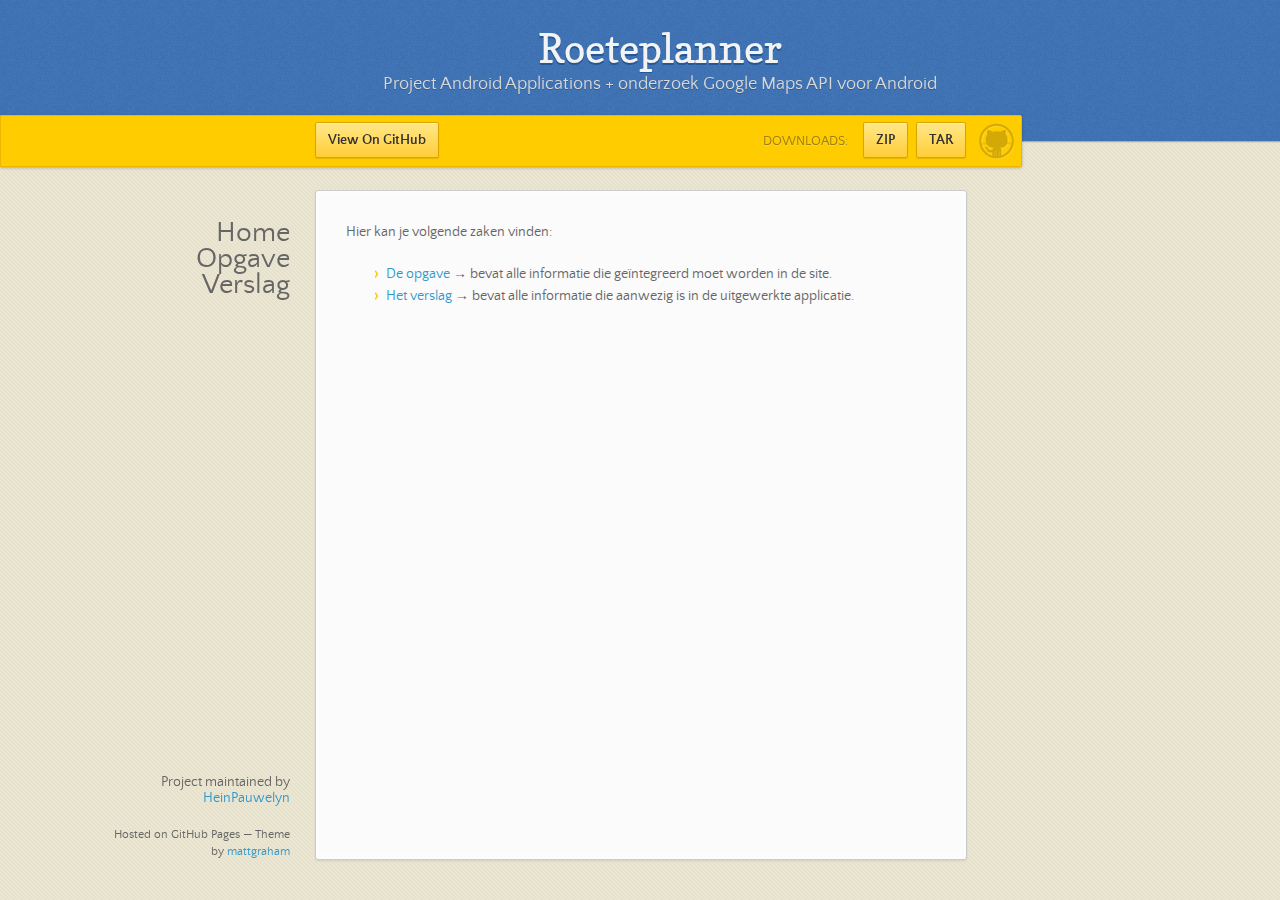
<file: index.html>
<!doctype html>
<html>
  <head>
    <meta charset="utf-8">
    <meta http-equiv="X-UA-Compatible" content="chrome=1">
    <title>Roeteplanner by HeinPauwelyn</title>
    <link rel="stylesheet" href="stylesheets/styles.css">
    <link rel="stylesheet" href="stylesheets/github-dark.css">
    <script src="https://ajax.googleapis.com/ajax/libs/jquery/1.7.1/jquery.min.js"></script>
    <script src="javascripts/main.js"></script>
    <!--[if lt IE 9]>
      <script src="//html5shiv.googlecode.com/svn/trunk/html5.js"></script>
    <![endif]-->
    <meta name="viewport" content="width=device-width, initial-scale=1, user-scalable=no">

  </head>
  <body>

      <header>
        <h1>Roeteplanner</h1>
        <p>Project Android Applications + onderzoek Google Maps API voor Android</p>
      </header>

      <div id="banner">
        <span id="logo"></span>

        <a href="https://github.com/HeinPauwelyn/Roeteplanner" class="button fork"><strong>View On GitHub</strong></a>
        <div class="downloads">
          <span>Downloads:</span>
          <ul>
            <li><a href="https://github.com/HeinPauwelyn/Roeteplanner/zipball/master" class="button">ZIP</a></li>
            <li><a href="https://github.com/HeinPauwelyn/Roeteplanner/tarball/master" class="button">TAR</a></li>
          </ul>
        </div>
      </div><!-- end banner -->

    <div class="wrapper">
      <nav>
        <ul>
          <li class="tag-h0"><a href="index.html">Home</a></li>
          <li class="tag-h0"><a href="opgave.html">Opgave</a></li>
          <li class="tag-h0"><a href="verslag.html">Verslag</a></li>
        </ul>
      </nav>
      <section>
        <p>Hier kan je volgende zaken vinden:</p>

<ul>
<li>
<a href="https://github.com/HeinPauwelyn/Roeteplanner/wiki/Opgave">De opgave</a> → bevat alle informatie die geïntegreerd moet worden in de site.</li>
<li>
<a href="https://github.com/HeinPauwelyn/Roeteplanner/wiki/Verslag">Het verslag</a> → bevat alle informatie die aanwezig is in de uitgewerkte applicatie.</li>
</ul>
      </section>
      <footer>
        <p>Project maintained by <a href="https://github.com/HeinPauwelyn">HeinPauwelyn</a></p>
        <p><small>Hosted on GitHub Pages &mdash; Theme by <a href="https://twitter.com/michigangraham">mattgraham</a></small></p>
      </footer>
    </div>
    <!--[if !IE]><script>fixScale(document);</script><![endif]-->
    
  </body>
</html>
</file>
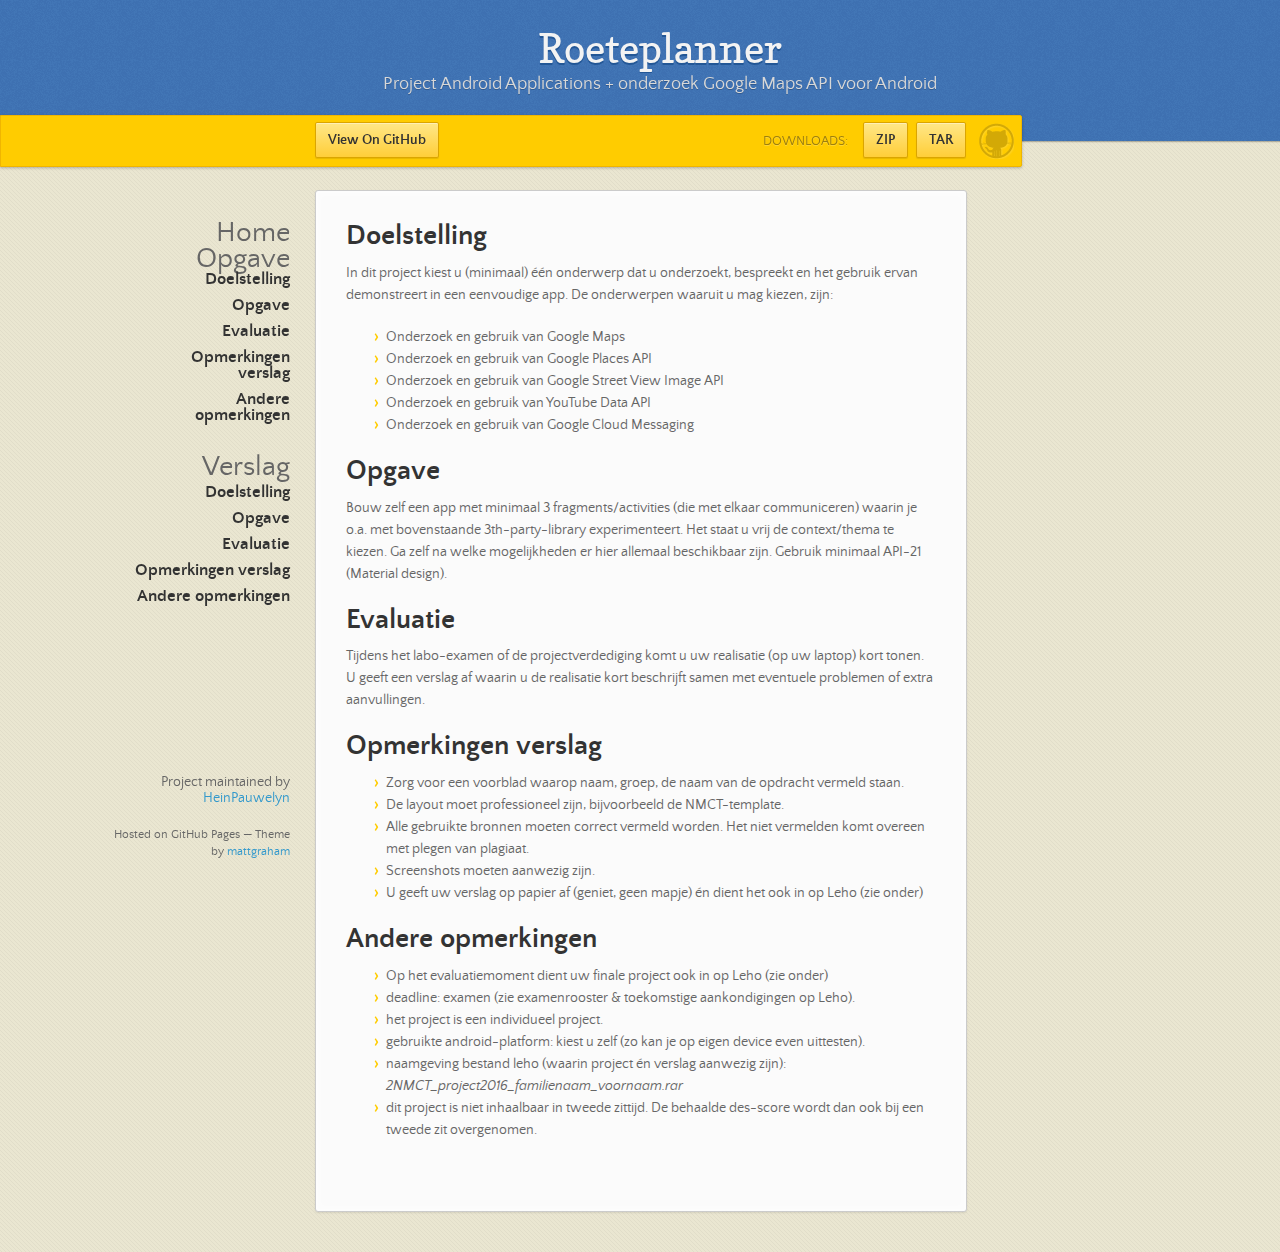
<file: opgave.html>
<!doctype html>
<html>
<head>
    <meta charset="utf-8">
    <meta http-equiv="X-UA-Compatible" content="chrome=1">
    <title>Roeteplanner by HeinPauwelyn</title>
    <link rel="stylesheet" href="stylesheets/styles.css">
    <link rel="stylesheet" href="stylesheets/github-dark.css">
    <script src="https://ajax.googleapis.com/ajax/libs/jquery/1.7.1/jquery.min.js"></script>
    <script src="javascripts/main.js"></script>
    <!--[if lt IE 9]>
    <script src="//html5shiv.googlecode.com/svn/trunk/html5.js"></script>
    <![endif]-->
    <meta name="viewport" content="width=device-width, initial-scale=1, user-scalable=no">

</head>
<body>

<header>
    <h1>Roeteplanner</h1>
    <p>Project Android Applications + onderzoek Google Maps API voor Android</p>
</header>

<div id="banner">
    <span id="logo"></span>

    <a href="https://github.com/HeinPauwelyn/Roeteplanner" class="button fork"><strong>View On GitHub</strong></a>
    <div class="downloads">
        <span>Downloads:</span>
        <ul>
            <li><a href="https://github.com/HeinPauwelyn/Roeteplanner/zipball/master" class="button">ZIP</a></li>
            <li><a href="https://github.com/HeinPauwelyn/Roeteplanner/tarball/master" class="button">TAR</a></li>
        </ul>
    </div>
</div><!-- end banner -->

<div class="wrapper">
    <nav>
        <ul>
            <li class="tag-h0"><a href="index.html">Home</a></li>
            <li class="tag-h0 active"><a href="opgave.html">Opgave</a><ul></ul></li>
            <li class="tag-h0"><a href="verslag.html">Verslag</a></li>
        </ul>
    </nav>
    <section>
            <h1>Doelstelling</h1>

            <p>In dit project kiest u (minimaal) één onderwerp dat u onderzoekt, bespreekt en het gebruik ervan demonstreert in een eenvoudige app. De onderwerpen waaruit u mag kiezen, zijn:</p>

            <ul>
                <li>Onderzoek en gebruik van Google Maps</li>
                <li>Onderzoek en gebruik van Google Places API</li>
                <li>Onderzoek en gebruik van Google Street View Image API</li>
                <li>Onderzoek en gebruik van YouTube Data API</li>
                <li>Onderzoek en gebruik van Google Cloud Messaging</li>
            </ul>

            <h1>Opgave</h1>

            <p>Bouw zelf een app met minimaal 3 fragments/activities (die met elkaar communiceren) waarin je o.a. met bovenstaande 3th-party-library experimenteert. Het staat u vrij de context/thema te kiezen. Ga zelf na welke mogelijkheden er hier allemaal beschikbaar zijn. Gebruik minimaal API-21 (Material design).</p>

            <h1>Evaluatie</h1>

            <p>Tijdens het labo-examen of de projectverdediging komt u uw realisatie (op uw laptop) kort tonen. U geeft een verslag af waarin u de realisatie kort beschrijft samen met eventuele problemen of extra aanvullingen.</p>

            <h1>Opmerkingen verslag</h1>

            <ul>
                <li>Zorg voor een voorblad waarop naam, groep, de naam van de opdracht vermeld staan.</li>
                <li>De layout moet professioneel zijn, bijvoorbeeld de NMCT-template.</li>
                <li>Alle gebruikte bronnen moeten correct vermeld worden. Het niet vermelden komt overeen met plegen van plagiaat.</li>
                <li>Screenshots moeten aanwezig zijn.</li>
                <li>U geeft uw verslag op papier af (geniet, geen mapje) én dient het ook in op Leho (zie onder)</li>
            </ul>

            <h1>Andere opmerkingen</h1>

            <ul>
                <li>Op het evaluatiemoment dient uw finale project ook in op Leho (zie onder)</li>
                <li>deadline: examen (zie examenrooster &amp; toekomstige aankondigingen op Leho).</li>
                <li>het project is een individueel project.</li>
                <li>gebruikte android-platform: kiest u zelf (zo kan je op eigen device even uittesten).</li>
                <li>naamgeving bestand leho (waarin project én verslag aanwezig zijn): <em>2NMCT_project2016_familienaam_voornaam.rar</em>
                </li>
                <li>dit project is niet inhaalbaar in tweede zittijd. De behaalde des-score wordt dan ook bij een tweede zit overgenomen.</li>
            </ul>

    </section>
    <footer>
        <p>Project maintained by <a href="https://github.com/HeinPauwelyn">HeinPauwelyn</a></p>
        <p><small>Hosted on GitHub Pages &mdash; Theme by <a href="https://twitter.com/michigangraham">mattgraham</a></small></p>
    </footer>
</div>
<!--[if !IE]><script>fixScale(document);</script><![endif]-->

</body>
</html>
</file>
<file: stylesheets/styles.css>
/*
Leap Day for GitHub Pages
by Matt Graham
*/
@font-face {
  font-family: 'Quattrocento Sans';
  src: url("../fonts/quattrocentosans-bold-webfont.eot");
  src: url("../fonts/quattrocentosans-bold-webfont.eot?#iefix") format("embedded-opentype"), url("../fonts/quattrocentosans-bold-webfont.woff") format("woff"), url("../fonts/quattrocentosans-bold-webfont.ttf") format("truetype"), url("../fonts/quattrocentosans-bold-webfont.svg#QuattrocentoSansBold") format("svg");
  font-weight: bold;
  font-style: normal;
}

@font-face {
  font-family: 'Quattrocento Sans';
  src: url("../fonts/quattrocentosans-bolditalic-webfont.eot");
  src: url("../fonts/quattrocentosans-bolditalic-webfont.eot?#iefix") format("embedded-opentype"), url("../fonts/quattrocentosans-bolditalic-webfont.woff") format("woff"), url("../fonts/quattrocentosans-bolditalic-webfont.ttf") format("truetype"), url("../fonts/quattrocentosans-bolditalic-webfont.svg#QuattrocentoSansBoldItalic") format("svg");
  font-weight: bold;
  font-style: italic;
}

@font-face {
  font-family: 'Quattrocento Sans';
  src: url("../fonts/quattrocentosans-italic-webfont.eot");
  src: url("../fonts/quattrocentosans-italic-webfont.eot?#iefix") format("embedded-opentype"), url("../fonts/quattrocentosans-italic-webfont.woff") format("woff"), url("../fonts/quattrocentosans-italic-webfont.ttf") format("truetype"), url("../fonts/quattrocentosans-italic-webfont.svg#QuattrocentoSansItalic") format("svg");
  font-weight: normal;
  font-style: italic;
}

@font-face {
  font-family: 'Quattrocento Sans';
  src: url("../fonts/quattrocentosans-regular-webfont.eot");
  src: url("../fonts/quattrocentosans-regular-webfont.eot?#iefix") format("embedded-opentype"), url("../fonts/quattrocentosans-regular-webfont.woff") format("woff"), url("../fonts/quattrocentosans-regular-webfont.ttf") format("truetype"), url("../fonts/quattrocentosans-regular-webfont.svg#QuattrocentoSansRegular") format("svg");
  font-weight: normal;
  font-style: normal;
}

@font-face {
  font-family: 'Copse';
  src: url("../fonts/copse-regular-webfont.eot");
  src: url("../fonts/copse-regular-webfont.eot?#iefix") format("embedded-opentype"), url("../fonts/copse-regular-webfont.woff") format("woff"), url("../fonts/copse-regular-webfont.ttf") format("truetype"), url("../fonts/copse-regular-webfont.svg#CopseRegular") format("svg");
  font-weight: normal;
  font-style: normal;
}

/* normalize.css 2012-02-07T12:37 UTC - https://github.com/necolas/normalize.css */
/* =============================================================================
   HTML5 display definitions
   ========================================================================== */
/*
 * Corrects block display not defined in IE6/7/8/9 & FF3
 */
article,
aside,
details,
figcaption,
figure,
footer,
header,
hgroup,
nav,
section,
summary {
  display: block;
}

/*
 * Corrects inline-block display not defined in IE6/7/8/9 & FF3
 */
audio,
canvas,
video {
  display: inline-block;
  *display: inline;
  *zoom: 1;
}

/*
 * Prevents modern browsers from displaying 'audio' without controls
 */
audio:not([controls]) {
  display: none;
}

/*
 * Addresses styling for 'hidden' attribute not present in IE7/8/9, FF3, S4
 * Known issue: no IE6 support
 */
[hidden] {
  display: none;
}

/* =============================================================================
   Base
   ========================================================================== */
/*
 * 1. Corrects text resizing oddly in IE6/7 when body font-size is set using em units
 *    http://clagnut.com/blog/348/#c790
 * 2. Prevents iOS text size adjust after orientation change, without disabling user zoom
 *    www.456bereastreet.com/archive/201012/controlling_text_size_in_safari_for_ios_without_disabling_user_zoom/
 */
html {
  font-size: 100%;
  /* 1 */
  -webkit-text-size-adjust: 100%;
  /* 2 */
  -ms-text-size-adjust: 100%;
  /* 2 */
}

/*
 * Addresses font-family inconsistency between 'textarea' and other form elements.
 */
html,
button,
input,
select,
textarea {
  font-family: sans-serif;
}

/*
 * Addresses margins handled incorrectly in IE6/7
 */
body {
  margin: 0;
}

/* =============================================================================
   Links
   ========================================================================== */
/*
 * Addresses outline displayed oddly in Chrome
 */
a:focus {
  outline: thin dotted;
}

/*
 * Improves readability when focused and also mouse hovered in all browsers
 * people.opera.com/patrickl/experiments/keyboard/test
 */
a:hover,
a:active {
  outline: 0;
}

/* =============================================================================
   Typography
   ========================================================================== */
/*
 * Addresses font sizes and margins set differently in IE6/7
 * Addresses font sizes within 'section' and 'article' in FF4+, Chrome, S5
 */
h1 {
  font-size: 2em;
  margin: 0.67em 0;
}

h2 {
  font-size: 1.5em;
  margin: 0.83em 0;
}

h3 {
  font-size: 1.17em;
  margin: 1em 0;
}

h4 {
  font-size: 1em;
  margin: 1.33em 0;
}

h5 {
  font-size: 0.83em;
  margin: 1.67em 0;
}

h6 {
  font-size: 0.75em;
  margin: 2.33em 0;
}

/*
 * Addresses styling not present in IE7/8/9, S5, Chrome
 */
abbr[title] {
  border-bottom: 1px dotted;
}

/*
 * Addresses style set to 'bolder' in FF3+, S4/5, Chrome
*/
b,
strong {
  font-weight: bold;
}

blockquote {
  margin: 1em 40px;
}

/*
 * Addresses styling not present in S5, Chrome
 */
dfn {
  font-style: italic;
}

/*
 * Addresses styling not present in IE6/7/8/9
 */
mark {
  background: #ff0;
  color: #000;
}

/*
 * Addresses margins set differently in IE6/7
 */
p,
pre {
  margin: 1em 0;
}

/*
 * Corrects font family set oddly in IE6, S4/5, Chrome
 * en.wikipedia.org/wiki/User:Davidgothberg/Test59
 */
pre,
code,
kbd,
samp {
  font-family: monospace, serif;
  _font-family: 'courier new', monospace;
  font-size: 1em;
}

/*
 * 1. Addresses CSS quotes not supported in IE6/7
 * 2. Addresses quote property not supported in S4
 */
/* 1 */
q {
  quotes: none;
}

/* 2 */
q:before,
q:after {
  content: '';
  content: none;
}

small {
  font-size: 75%;
}

/*
 * Prevents sub and sup affecting line-height in all browsers
 * gist.github.com/413930
 */
sub,
sup {
  font-size: 75%;
  line-height: 0;
  position: relative;
  vertical-align: baseline;
}

sup {
  top: -0.5em;
}

sub {
  bottom: -0.25em;
}

/* =============================================================================
   Lists
   ========================================================================== */
/*
 * Addresses margins set differently in IE6/7
 */
dl,
menu,
ol,
ul {
  margin: 1em 0;
}

dd {
  margin: 0 0 0 40px;
}

/*
 * Addresses paddings set differently in IE6/7
 */
menu,
ol,
ul {
  padding: 0 0 0 40px;
}

/*
 * Corrects list images handled incorrectly in IE7
 */
nav ul,
nav ol {
  list-style: none;
  list-style-image: none;
}

/* =============================================================================
   Embedded content
   ========================================================================== */
/*
 * 1. Removes border when inside 'a' element in IE6/7/8/9, FF3
 * 2. Improves image quality when scaled in IE7
 *    code.flickr.com/blog/2008/11/12/on-ui-quality-the-little-things-client-side-image-resizing/
 */
img {
  border: 0;
  /* 1 */
  -ms-interpolation-mode: bicubic;
  /* 2 */
}

/*
 * Corrects overflow displayed oddly in IE9
 */
svg:not(:root) {
  overflow: hidden;
}

/* =============================================================================
   Figures
   ========================================================================== */
/*
 * Addresses margin not present in IE6/7/8/9, S5, O11
 */
figure {
  margin: 0;
}

/* =============================================================================
   Forms
   ========================================================================== */
/*
 * Corrects margin displayed oddly in IE6/7
 */
form {
  margin: 0;
}

/*
 * Define consistent border, margin, and padding
 */
fieldset {
  border: 1px solid #c0c0c0;
  margin: 0 2px;
  padding: 0.35em 0.625em 0.75em;
}

/*
 * 1. Corrects color not being inherited in IE6/7/8/9
 * 2. Corrects text not wrapping in FF3 
 * 3. Corrects alignment displayed oddly in IE6/7
 */
legend {
  border: 0;
  /* 1 */
  padding: 0;
  white-space: normal;
  /* 2 */
  *margin-left: -7px;
  /* 3 */
}

/*
 * 1. Corrects font size not being inherited in all browsers
 * 2. Addresses margins set differently in IE6/7, FF3+, S5, Chrome
 * 3. Improves appearance and consistency in all browsers
 */
button,
input,
select,
textarea {
  font-size: 100%;
  /* 1 */
  margin: 0;
  /* 2 */
  vertical-align: baseline;
  /* 3 */
  *vertical-align: middle;
  /* 3 */
}

/*
 * Addresses FF3/4 setting line-height on 'input' using !important in the UA stylesheet
 */
button,
input {
  line-height: normal;
  /* 1 */
}

/*
 * 1. Improves usability and consistency of cursor style between image-type 'input' and others
 * 2. Corrects inability to style clickable 'input' types in iOS
 * 3. Removes inner spacing in IE7 without affecting normal text inputs
 *    Known issue: inner spacing remains in IE6
 */
button,
input[type="button"],
input[type="reset"],
input[type="submit"] {
  cursor: pointer;
  /* 1 */
  -webkit-appearance: button;
  /* 2 */
  *overflow: visible;
  /* 3 */
}

/*
 * Re-set default cursor for disabled elements
 */
button[disabled],
input[disabled] {
  cursor: default;
}

/*
 * 1. Addresses box sizing set to content-box in IE8/9
 * 2. Removes excess padding in IE8/9
 * 3. Removes excess padding in IE7
      Known issue: excess padding remains in IE6
 */
input[type="checkbox"],
input[type="radio"] {
  box-sizing: border-box;
  /* 1 */
  padding: 0;
  /* 2 */
  *height: 13px;
  /* 3 */
  *width: 13px;
  /* 3 */
}

/*
 * 1. Addresses appearance set to searchfield in S5, Chrome
 * 2. Addresses box-sizing set to border-box in S5, Chrome (include -moz to future-proof)
 */
input[type="search"] {
  -webkit-appearance: textfield;
  /* 1 */
  -moz-box-sizing: content-box;
  -webkit-box-sizing: content-box;
  /* 2 */
  box-sizing: content-box;
}

/*
 * Removes inner padding and search cancel button in S5, Chrome on OS X
 */
input[type="search"]::-webkit-search-decoration,
input[type="search"]::-webkit-search-cancel-button {
  -webkit-appearance: none;
}

/*
 * Removes inner padding and border in FF3+
 * www.sitepen.com/blog/2008/05/14/the-devils-in-the-details-fixing-dojos-toolbar-buttons/
 */
button::-moz-focus-inner,
input::-moz-focus-inner {
  border: 0;
  padding: 0;
}

/*
 * 1. Removes default vertical scrollbar in IE6/7/8/9
 * 2. Improves readability and alignment in all browsers
 */
textarea {
  overflow: auto;
  /* 1 */
  vertical-align: top;
  /* 2 */
}

/* =============================================================================
   Tables
   ========================================================================== */
/*
 * Remove most spacing between table cells
 */
table {
  border-collapse: collapse;
  border-spacing: 0;
}

body {
  font: 14px/22px "Quattrocento Sans", "Helvetica Neue", Helvetica, Arial, sans-serif;
  color: #666;
  font-weight: 300;
  margin: 0px;
  padding: 0px 0 20px 0px;
  background: url(../images/body-background.png) #eae6d1;
}

h1, h2, h3, h4, h5, h6 {
  color: #333;
  margin: 0 0 10px;
}

p, ul, ol, table, pre, dl {
  margin: 0 0 20px;
}

h1, h2, h3 {
  line-height: 1.1;
}

h1 {
  font-size: 28px;
}

h2 {
  font-size: 24px;
  color: #393939;
}

h3, h4, h5, h6 {
  color: #666666;
}

h3 {
  font-size: 18px;
  line-height: 24px;
}

a {
  color: #3399cc;
  font-weight: 400;
  text-decoration: none;
}

a small {
  font-size: 11px;
  color: #666;
  margin-top: -0.6em;
  display: block;
}

ul {
  list-style-image: url("../images/bullet.png");
}

strong {
  font-weight: bold;
  color: #333;
}

.wrapper {
  width: 650px;
  margin: 0 auto;
  position: relative;
}

section img {
  max-width: 100%;
}

blockquote {
  border-left: 1px solid #ffcc00;
  margin: 0;
  padding: 0 0 0 20px;
  font-style: italic;
}

code {
  font-family: "Lucida Sans", Monaco, Bitstream Vera Sans Mono, Lucida Console, Terminal;
  font-size: 13px;
  color: #efefef;
  text-shadow: 0px 1px 0px #000;
  margin: 0 4px;
  padding: 2px 6px;
  background: #333;
  -moz-border-radius: 2px;
  -webkit-border-radius: 2px;
  -o-border-radius: 2px;
  -ms-border-radius: 2px;
  -khtml-border-radius: 2px;
  border-radius: 2px;
}

pre {
  padding: 8px 15px;
  background: #333333;
  -moz-border-radius: 3px;
  -webkit-border-radius: 3px;
  -o-border-radius: 3px;
  -ms-border-radius: 3px;
  -khtml-border-radius: 3px;
  border-radius: 3px;
  border: 1px solid #c7c7c7;
  overflow: auto;
  overflow-y: hidden;
}
pre code {
  margin: 0px;
  padding: 0px;
}

table {
  width: 100%;
  border-collapse: collapse;
}

th {
  text-align: left;
  padding: 5px 10px;
  border-bottom: 1px solid #e5e5e5;
  color: #444;
}

td {
  text-align: left;
  padding: 5px 10px;
  border-bottom: 1px solid #e5e5e5;
  border-right: 1px solid #ffcc00;
}
td:first-child {
  border-left: 1px solid #ffcc00;
}

hr {
  border: 0;
  outline: none;
  height: 11px;
  background: transparent url("../images/hr.gif") center center repeat-x;
  margin: 0 0 20px;
}

dt {
  color: #444;
  font-weight: 700;
}

header {
  padding: 25px 20px 40px 20px;
  margin: 0;
  position: fixed;
  top: 0;
  left: 0;
  right: 0;
  width: 100%;
  text-align: center;
  background: url(../images/background.png) #4276b6;
  -moz-box-shadow: 1px 0px 2px rgba(0, 0, 0, 0.75);
  -webkit-box-shadow: 1px 0px 2px rgba(0, 0, 0, 0.75);
  -o-box-shadow: 1px 0px 2px rgba(0, 0, 0, 0.75);
  box-shadow: 1px 0px 2px rgba(0, 0, 0, 0.75);
  z-index: 99;
  -webkit-font-smoothing: antialiased;
  min-height: 76px;
}
header h1 {
  font: 40px/48px "Copse", "Helvetica Neue", Helvetica, Arial, sans-serif;
  color: #f3f3f3;
  text-shadow: 0px 2px 0px #235796;
  margin: 0px;
  white-space: nowrap;
  overflow: hidden;
  text-overflow: ellipsis;
  -o-text-overflow: ellipsis;
  -ms-text-overflow: ellipsis;
}
header p {
  color: #d8d8d8;
  text-shadow: rgba(0, 0, 0, 0.2) 0 1px 0;
  font-size: 18px;
  margin: 0px;
}

#banner {
  z-index: 100;
  left: 0;
  right: 50%;
  height: 50px;
  margin-right: -382px;
  position: fixed;
  top: 115px;
  background: #ffcc00;
  border: 1px solid #f0b500;
  -moz-box-shadow: 0px 1px 3px rgba(0, 0, 0, 0.25);
  -webkit-box-shadow: 0px 1px 3px rgba(0, 0, 0, 0.25);
  -o-box-shadow: 0px 1px 3px rgba(0, 0, 0, 0.25);
  box-shadow: 0px 1px 3px rgba(0, 0, 0, 0.25);
  -moz-border-radius: 0px 2px 2px 0px;
  -webkit-border-radius: 0px 2px 2px 0px;
  -o-border-radius: 0px 2px 2px 0px;
  -ms-border-radius: 0px 2px 2px 0px;
  -khtml-border-radius: 0px 2px 2px 0px;
  border-radius: 0px 2px 2px 0px;
  padding-right: 10px;
}
#banner .button {
  border: 1px solid #dba500;
  background: -webkit-gradient(linear, 50% 0%, 50% 100%, color-stop(0%, #ffe788), color-stop(100%, #ffce38));
  background: -webkit-linear-gradient(#ffe788, #ffce38);
  background: -moz-linear-gradient(#ffe788, #ffce38);
  background: -o-linear-gradient(#ffe788, #ffce38);
  background: -ms-linear-gradient(#ffe788, #ffce38);
  background: linear-gradient(#ffe788, #ffce38);
  -moz-border-radius: 2px;
  -webkit-border-radius: 2px;
  -o-border-radius: 2px;
  -ms-border-radius: 2px;
  -khtml-border-radius: 2px;
  border-radius: 2px;
  -moz-box-shadow: inset 0px 1px 0px rgba(255, 255, 255, 0.4), 0px 1px 1px rgba(0, 0, 0, 0.1);
  -webkit-box-shadow: inset 0px 1px 0px rgba(255, 255, 255, 0.4), 0px 1px 1px rgba(0, 0, 0, 0.1);
  -o-box-shadow: inset 0px 1px 0px rgba(255, 255, 255, 0.4), 0px 1px 1px rgba(0, 0, 0, 0.1);
  box-shadow: inset 0px 1px 0px rgba(255, 255, 255, 0.4), 0px 1px 1px rgba(0, 0, 0, 0.1);
  background-color: #FFE788;
  margin-left: 5px;
  padding: 10px 12px;
  margin-top: 6px;
  line-height: 14px;
  font-size: 14px;
  color: #333;
  font-weight: bold;
  display: inline-block;
  text-align: center;
}
#banner .button:hover {
  background: -webkit-gradient(linear, 50% 0%, 50% 100%, color-stop(0%, #ffe788), color-stop(100%, #ffe788));
  background: -webkit-linear-gradient(#ffe788, #ffe788);
  background: -moz-linear-gradient(#ffe788, #ffe788);
  background: -o-linear-gradient(#ffe788, #ffe788);
  background: -ms-linear-gradient(#ffe788, #ffe788);
  background: linear-gradient(#ffe788, #ffe788);
  background-color: #ffeca0;
}
#banner .fork {
  position: fixed;
  left: 50%;
  margin-left: -325px;
  padding: 10px 12px;
  margin-top: 6px;
  line-height: 14px;
  font-size: 14px;
  background-color: #FFE788;
}
#banner .downloads {
  float: right;
  margin: 0 45px 0 0;
}
#banner .downloads span {
  float: left;
  line-height: 52px;
  font-size: 90%;
  color: #9d7f0d;
  text-transform: uppercase;
  text-shadow: rgba(255, 255, 255, 0.2) 0 1px 0;
}
#banner ul {
  list-style: none;
  height: 40px;
  padding: 0;
  float: left;
  margin-left: 10px;
}
#banner ul li {
  display: inline;
}
#banner ul li a.button {
  background-color: #FFE788;
}
#banner #logo {
  position: absolute;
  height: 36px;
  width: 36px;
  right: 7px;
  top: 7px;
  display: block;
  background: url(../images/octocat-logo.png);
}

section {
  width: 590px;
  padding: 30px 30px 50px 30px;
  margin: 20px 0;
  margin-top: 190px;
  position: relative;
  background: #fbfbfb;
  -moz-border-radius: 3px;
  -webkit-border-radius: 3px;
  -o-border-radius: 3px;
  -ms-border-radius: 3px;
  -khtml-border-radius: 3px;
  border-radius: 3px;
  border: 1px solid #cbcbcb;
  -moz-box-shadow: 0px 1px 2px rgba(0, 0, 0, 0.09), inset 0px 0px 2px 2px rgba(255, 255, 255, 0.5), inset 0 0 5px 5px rgba(255, 255, 255, 0.4);
  -webkit-box-shadow: 0px 1px 2px rgba(0, 0, 0, 0.09), inset 0px 0px 2px 2px rgba(255, 255, 255, 0.5), inset 0 0 5px 5px rgba(255, 255, 255, 0.4);
  -o-box-shadow: 0px 1px 2px rgba(0, 0, 0, 0.09), inset 0px 0px 2px 2px rgba(255, 255, 255, 0.5), inset 0 0 5px 5px rgba(255, 255, 255, 0.4);
  box-shadow: 0px 1px 2px rgba(0, 0, 0, 0.09), inset 0px 0px 2px 2px rgba(255, 255, 255, 0.5), inset 0 0 5px 5px rgba(255, 255, 255, 0.4);
}

small {
  font-size: 12px;
}

nav {
  width: 230px;
  position: fixed;
  top: 220px;
  left: 50%;
  margin-left: -580px;
  text-align: right;
}
nav ul {
  list-style: none;
  list-style-image: none;
  font-size: 14px;
  line-height: 24px;
}
nav ul li {
  padding: 5px 0px;
  line-height: 16px;
}
nav ul li.tag-h0 {
  font-size: 2em;
}
nac ul li.tag-h0 a {
  font-weight: bold;
  color: #333;
}
nav ul li.tag-h1 {
  font-size: 1.2em;
}
nav ul li.tag-h1 a {
  font-weight: bold;
  color: #333;
}
nav ul li.tag-h2 + .tag-h1 {
  margin-top: 10px;
}
nav ul a {
  color: #666;
}
nav ul a:hover {
  color: #999;
}

footer {
  width: 180px;
  position: fixed;
  left: 50%;
  margin-left: -530px;
  bottom: 20px;
  text-align: right;
  line-height: 16px;
}

@media print, screen and (max-width: 1060px) {
  div.wrapper {
    width: auto;
    margin: 0;
  }

  nav {
    display: none;
  }

  header, section, footer {
    float: none;
  }
  header h1, section h1, footer h1 {
    white-space: nowrap;
    overflow: hidden;
    text-overflow: ellipsis;
    -o-text-overflow: ellipsis;
    -ms-text-overflow: ellipsis;
  }

  #banner {
    width: 100%;
  }
  #banner .downloads {
    margin-right: 60px;
  }
  #banner #logo {
    margin-right: 15px;
  }

  section {
    border: 1px solid #e5e5e5;
    border-width: 1px 0;
    padding: 20px auto;
    margin: 190px auto 20px;
    max-width: 600px;
  }

  footer {
    text-align: center;
    margin: 20px auto;
    position: relative;
    left: auto;
    bottom: auto;
    width: auto;
  }
}
@media print, screen and (max-width: 720px) {
  body {
    word-wrap: break-word;
  }

  header {
    padding: 20px 20px;
    margin: 0;
  }
  header h1 {
    font-size: 32px;
    white-space: nowrap;
    overflow: hidden;
    text-overflow: ellipsis;
    -o-text-overflow: ellipsis;
    -ms-text-overflow: ellipsis;
  }
  header p {
    display: none;
  }

  #banner {
    top: 80px;
  }
  #banner .fork {
    float: left;
    display: inline-block;
    margin-left: 0px;
    position: fixed;
    left: 20px;
  }

  section {
    margin-top: 130px;
    margin-bottom: 0px;
    width: auto;
  }

  header ul, header p.view {
    position: static;
  }
}
@media print, screen and (max-width: 480px) {
  header {
    position: relative;
    padding: 5px 0px;
    min-height: 0px;
  }
  header h1 {
    font-size: 24px;
    white-space: nowrap;
    overflow: hidden;
    text-overflow: ellipsis;
    -o-text-overflow: ellipsis;
    -ms-text-overflow: ellipsis;
  }

  section {
    margin-top: 5px;
  }

  #banner {
    display: none;
  }

  header ul {
    display: none;
  }
}
@media print {
  body {
    padding: 0.4in;
    font-size: 12pt;
    color: #444;
  }
}
@media print, screen and (max-height: 680px) {
  footer {
    text-align: center;
    margin: 20px auto;
    position: relative;
    left: auto;
    bottom: auto;
    width: auto;
  }
}
@media print, screen and (max-height: 480px) {
  nav {
    display: none;
  }

  footer {
    text-align: center;
    margin: 20px auto;
    position: relative;
    left: auto;
    bottom: auto;
    width: auto;
  }
}
</file>
<file: stylesheets/github-dark.css>
/*
The MIT License (MIT)

Copyright (c) 2016 GitHub, Inc.

Permission is hereby granted, free of charge, to any person obtaining a copy
of this software and associated documentation files (the "Software"), to deal
in the Software without restriction, including without limitation the rights
to use, copy, modify, merge, publish, distribute, sublicense, and/or sell
copies of the Software, and to permit persons to whom the Software is
furnished to do so, subject to the following conditions:

The above copyright notice and this permission notice shall be included in all
copies or substantial portions of the Software.

THE SOFTWARE IS PROVIDED "AS IS", WITHOUT WARRANTY OF ANY KIND, EXPRESS OR
IMPLIED, INCLUDING BUT NOT LIMITED TO THE WARRANTIES OF MERCHANTABILITY,
FITNESS FOR A PARTICULAR PURPOSE AND NONINFRINGEMENT. IN NO EVENT SHALL THE
AUTHORS OR COPYRIGHT HOLDERS BE LIABLE FOR ANY CLAIM, DAMAGES OR OTHER
LIABILITY, WHETHER IN AN ACTION OF CONTRACT, TORT OR OTHERWISE, ARISING FROM,
OUT OF OR IN CONNECTION WITH THE SOFTWARE OR THE USE OR OTHER DEALINGS IN THE
SOFTWARE.

*/

.pl-c /* comment */ {
  color: #969896;
}

.pl-c1 /* constant, variable.other.constant, support, meta.property-name, support.constant, support.variable, meta.module-reference, markup.raw, meta.diff.header */,
.pl-s .pl-v /* string variable */ {
  color: #0099cd;
}

.pl-e /* entity */,
.pl-en /* entity.name */ {
  color: #9774cb;
}

.pl-smi /* variable.parameter.function, storage.modifier.package, storage.modifier.import, storage.type.java, variable.other */,
.pl-s .pl-s1 /* string source */ {
  color: #ddd;
}

.pl-ent /* entity.name.tag */ {
  color: #7bcc72;
}

.pl-k /* keyword, storage, storage.type */ {
  color: #cc2372;
}

.pl-s /* string */,
.pl-pds /* punctuation.definition.string, string.regexp.character-class */,
.pl-s .pl-pse .pl-s1 /* string punctuation.section.embedded source */,
.pl-sr /* string.regexp */,
.pl-sr .pl-cce /* string.regexp constant.character.escape */,
.pl-sr .pl-sre /* string.regexp source.ruby.embedded */,
.pl-sr .pl-sra /* string.regexp string.regexp.arbitrary-repitition */ {
  color: #3c66e2;
}

.pl-v /* variable */ {
  color: #fb8764;
}

.pl-id /* invalid.deprecated */ {
  color: #e63525;
}

.pl-ii /* invalid.illegal */ {
  color: #f8f8f8;
  background-color: #e63525;
}

.pl-sr .pl-cce /* string.regexp constant.character.escape */ {
  font-weight: bold;
  color: #7bcc72;
}

.pl-ml /* markup.list */ {
  color: #c26b2b;
}

.pl-mh /* markup.heading */,
.pl-mh .pl-en /* markup.heading entity.name */,
.pl-ms /* meta.separator */ {
  font-weight: bold;
  color: #264ec5;
}

.pl-mq /* markup.quote */ {
  color: #00acac;
}

.pl-mi /* markup.italic */ {
  font-style: italic;
  color: #ddd;
}

.pl-mb /* markup.bold */ {
  font-weight: bold;
  color: #ddd;
}

.pl-md /* markup.deleted, meta.diff.header.from-file */ {
  color: #bd2c00;
  background-color: #ffecec;
}

.pl-mi1 /* markup.inserted, meta.diff.header.to-file */ {
  color: #55a532;
  background-color: #eaffea;
}

.pl-mdr /* meta.diff.range */ {
  font-weight: bold;
  color: #9774cb;
}

.pl-mo /* meta.output */ {
  color: #264ec5;
}
</file>
